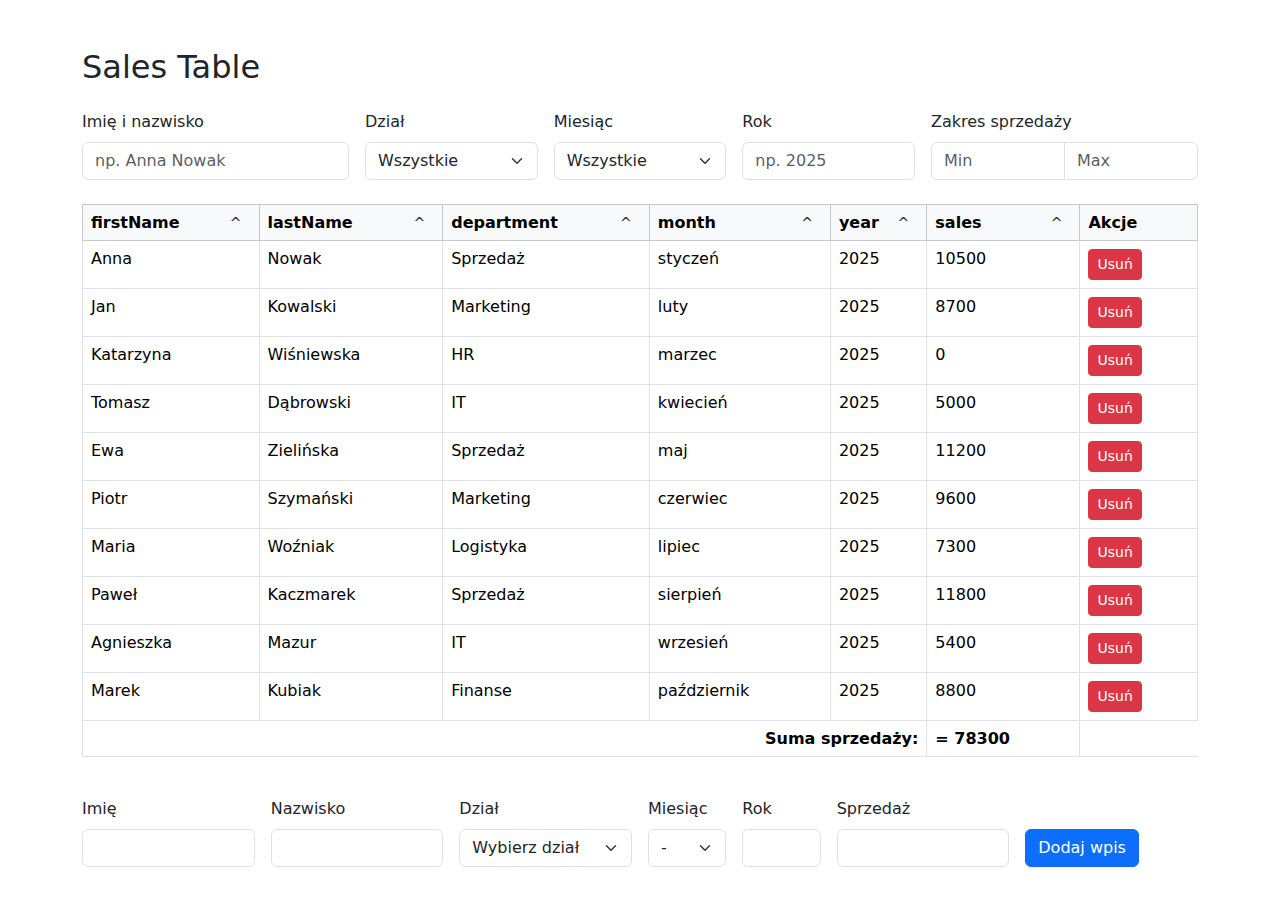
<file: tabela.html>
<html lang="en">
    <head>
    <meta charset="UTF-8" />
    <meta name="viewport" content="width=device-width, initial-scale=1.0" />
    <title>Sales Table</title>
    <link href="https://cdn.jsdelivr.net/npm/bootstrap@5.3.0/dist/css/bootstrap.min.css" rel="stylesheet">
    <style>
        th {
        position: relative;
        }
        th button {
        position: absolute;
        right: 8px;
        top: 50%;
        transform: translateY(-50%);
        }
        th button.active {
        background-color: #dee2e6;
        box-shadow: inset 2px 2px 5px rgba(0, 0, 0, 0.1);
        }
        td.editable:hover {
        background-color: #f8f9fa;
        cursor: pointer;
        }
        input.edit-input, select.edit-input {
        width: 100%;
        box-sizing: border-box;
        padding: 2px 6px;
        font-size: 1rem;
        }
    </style>
    </head>
    <body>    
    <div class="container my-5">
        <h2 class="mb-4">Sales Table</h2>
        <form id="filters" class="row g-3 mb-4">
        <div class="col-md-3">
            <label for="nameFilter" class="form-label">Imię i nazwisko</label>
            <input type="text" id="nameFilter" class="form-control" placeholder="np. Anna Nowak" />
        </div>
        <div class="col-md-2">
            <label for="departmentFilter" class="form-label">Dział</label>
            <select id="departmentFilter" class="form-select">
            <option value="">Wszystkie</option>
            </select>
        </div>
        <div class="col-md-2">
            <label for="monthFilter" class="form-label">Miesiąc</label>
            <select id="monthFilter" class="form-select">
            <option value="">Wszystkie</option>
            <option value="1">styczeń</option>
            <option value="2">luty</option>
            <option value="3">marzec</option>
            <option value="4">kwiecień</option>
            <option value="5">maj</option>
            <option value="6">czerwiec</option>
            <option value="7">lipiec</option>
            <option value="8">sierpień</option>
            <option value="9">wrzesień</option>
            <option value="10">październik</option>
            <option value="11">listopad</option>
            <option value="12">grudzień</option>
            </select>
        </div>
        <div class="col-md-2">
            <label for="yearFilter" class="form-label">Rok</label>
            <input type="number" id="yearFilter" class="form-control" placeholder="np. 2025" min="2000" max="2100" />
        </div>
        <div class="col-md-3">
            <label class="form-label">Zakres sprzedaży</label>
            <div class="input-group">
            <input type="number" id="minSalesFilter" class="form-control" placeholder="Min" min="0" />
            <input type="number" id="maxSalesFilter" class="form-control" placeholder="Max" min="0" />
            </div>
        </div>
        </form>
        <table class="table table-bordered table-hover">
            <thead class="table-light">
                <tr>
                <th>
                    firstName
                    <button id="firstNameId" class="btn btn-sm " >^</button>
                </th>
                <th>
                    lastName
                    <button id="lastNameId" class="btn btn-sm ">^</button>
                </th>
                <th>
                    department
                    <button id="departmentId" class="btn btn-sm ">^</button>
                </th>
                <th>
                    month
                    <button id="monthId" class="btn btn-sm ">^</button>
                </th>
                <th>
                    year
                    <button id="yearId" class="btn btn-sm ">^</button>
                </th>
                <th>
                    sales
                    <button id="salesId" class="btn btn-sm ">^</button>
                </th>
                <th>Akcje</th>
                </tr>
            </thead>
            <tbody id="dataTable">
            </tbody>
        </table>
        <form id="addEntryForm" class="row g-3 my-4 align-items-end">
        <div class="col-md-2">
            <label for="addFirstName" class="form-label">Imię</label>
            <input type="text" id="addFirstName" class="form-control" required />
        </div>
        <div class="col-md-2">
            <label for="addLastName" class="form-label">Nazwisko</label>
            <input type="text" id="addLastName" class="form-control" required />
        </div>
        <div class="col-md-2">
            <label for="addDepartment" class="form-label">Dział</label>
            <select id="addDepartment" class="form-select" required>
            <option value="">Wybierz dział</option>
            </select>
        </div>
        <div class="col-md-1">
            <label for="addMonth" class="form-label">Miesiąc</label>
            <select id="addMonth" class="form-select" required>
            <option value="">-</option>
            <option value="1">styczeń</option>
            <option value="2">luty</option>
            <option value="3">marzec</option>
            <option value="4">kwiecień</option>
            <option value="5">maj</option>
            <option value="6">czerwiec</option>
            <option value="7">lipiec</option>
            <option value="8">sierpień</option>
            <option value="9">wrzesień</option>
            <option value="10">październik</option>
            <option value="11">listopad</option>
            <option value="12">grudzień</option>
            </select>
        </div>
        <div class="col-md-1">
            <label for="addYear" class="form-label">Rok</label>
            <input type="number" id="addYear" class="form-control" min="2000" max="2100" required />
        </div>
        <div class="col-md-2">
            <label for="addSales" class="form-label">Sprzedaż</label>
            <input type="number" id="addSales" class="form-control" min="0" required />
        </div>
        <div class="col-md-2">
            <button type="submit" class="btn btn-primary">Dodaj wpis</button>
        </div>
        </form>



    </div>

    <script src="https://cdn.jsdelivr.net/npm/bootstrap@5.3.0/dist/js/bootstrap.bundle.min.js"></script>
    <script src="js/table.js"></script>
    </body>
</html>
</file>
